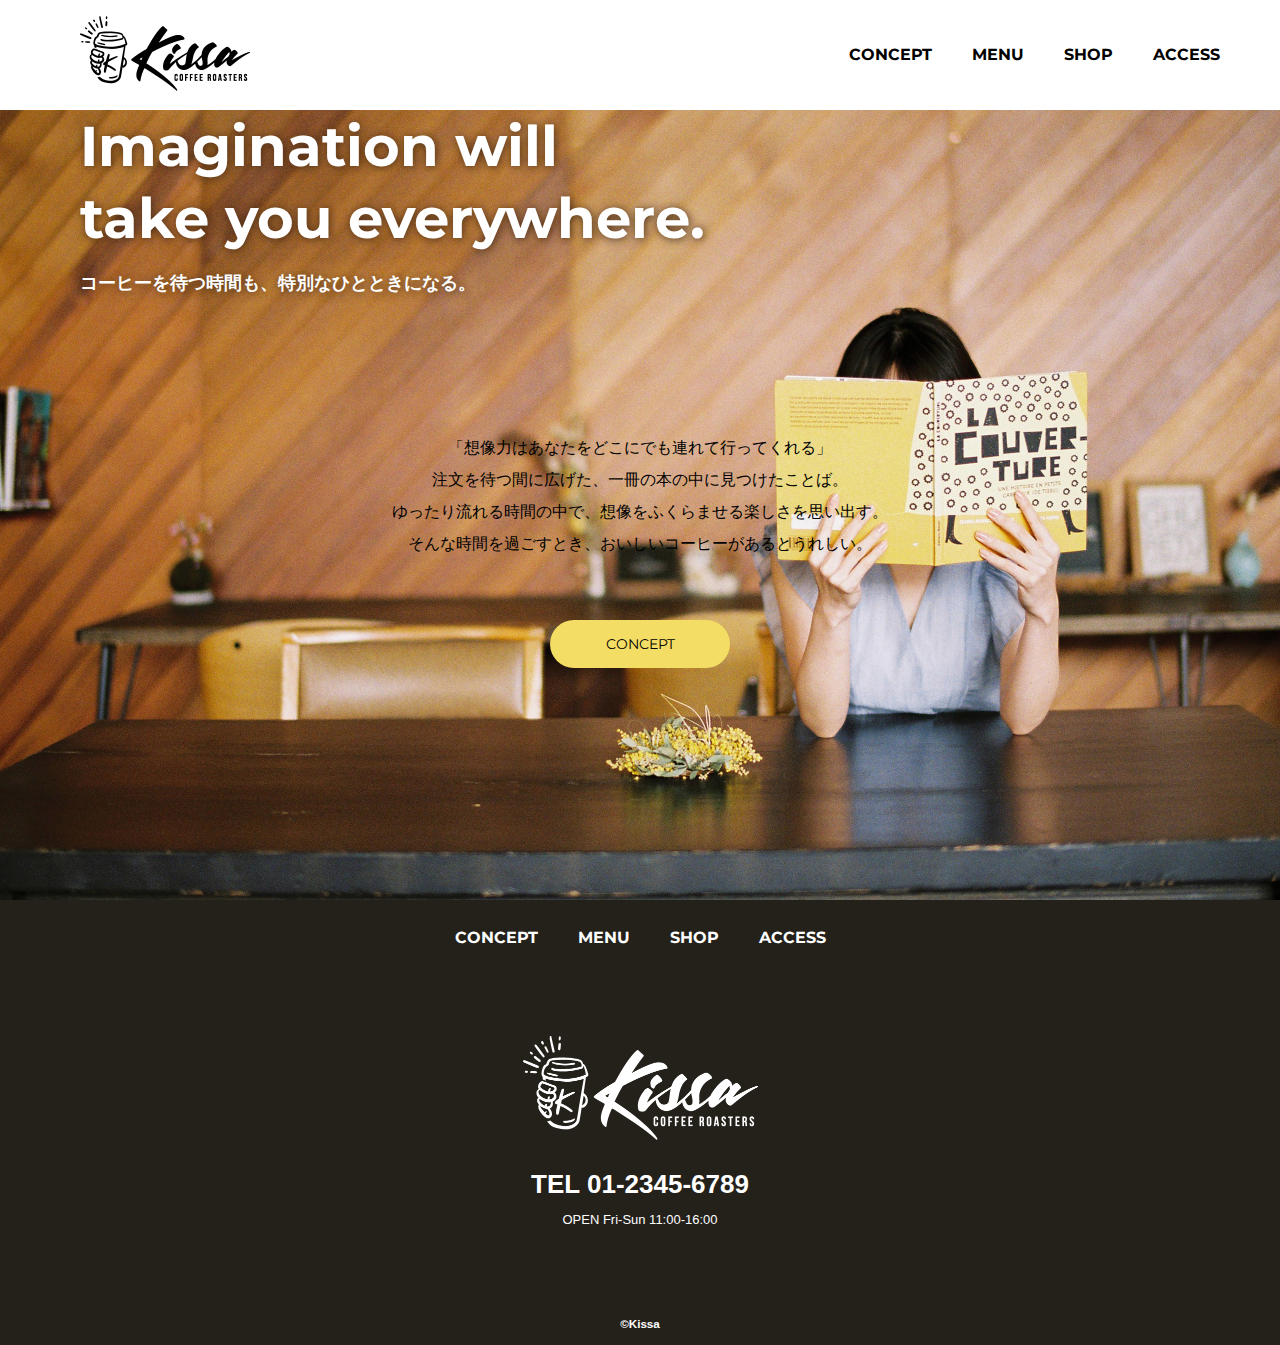
<file: index.html>
<!-- この文書がどのHTMLのバージョンで作成されているかを書く。 -->
<!DOCTYPE html>
<!-- いちばん外側の大きな箱であるhtml要素。 -->
<html>
  <!-- html要素の子要素にhead要素を書く。 -->
  <head>
     <!-- 文字コードはHTML文書の記述に必須。文字コードは、meta要素のcharset属性を使って書く。 -->
     <meta charset="UTF-8">
     <!-- タイトルはHTML文書の記述に必須。タイトルは、title要素に書く。 -->
     <title>KISSA official website</title>

     <!-- ページの概要文を書く。 どんな内容のページか簡潔に説明する文章を書く。概要文は、meta要素のname属性とcontent属性を使用して書く。-->
     <meta name="description" content="自家焙煎したこだわりのコーヒーと、思わず長居したくなるような居心地の良い空間を提供するカフェ「KISSA」のウェブサイトです。">

     <!-- スマートフォンで表示したときに正しく表示させるための「viewport（ビューポート）」を設定する。viewportは、meta要素のname属性とcontent属性を使用して書く。ここでは、「表示領域の幅（width）を端末やブラウザの幅（device-width）に合わせて表示する」という設定を記述している。 -->
     <meta name="viewport" content="width=device-width">

     <!-- スマートフォンに表示するハンバーガーメニューを動作させるためのJavaScriptファイルへのリンクを記載。相対パスでjsフォルダのtoggle-menu.jsを指定している。（header-site-menuのclass属性に「is-show」という値を追加する。） -->
     <script src="./js/toggle-menu.js"></script>

     <!-- CSSファイルをこのHTMLファイルにリンクさせる。 -->
    <link href="./css/common.css" rel="stylesheet">
    <link href="./css/index.css" rel="stylesheet">
    <link rel="preconnect" href="https://fonts.googleapis.com">
    <link rel="preconnect" href="https://fonts.gstatic.com" crossorigin>
    <link href="https://fonts.googleapis.com/css2?family=Montserrat:wght@700&display=swap" rel="stylesheet">
  </head>

  <!-- html要素の子要素にbody要素を書く。 -->
  <body>
    <!-- ページの基本構造である「ヘッダー」、「メインエリア」、「フッター」 を記述する。-->
    <!-- ヘッダー -->
    <!-- class属性はCSSでスタイリングする際の目印になる。 -->
    <header class="header">
      <!-- スマートフォン表示の際にスタイリングをしやすくするためにheader要素の中にdiv要素を入れる。 -->
      <div class="header-inner">
        <!-- 慣習的に、ロゴをクリックするとトップページに戻れるように設定する。 -->
        <a class="header-logo" href="./index.html">
          <!-- ロゴ画像をimg要素で配置する。 -->
          <img src="./images/common/logo-header.png" alt="KISSA">
        </a>
        <!-- スマホ表示でハンバーガーメニューを使用するため、button要素を配置する。 -->
        <button class="toggle-menu-button"></button>

        <!-- ナビゲーションエリア（CONCEPT/MENU/...などのサイトの右上にあるサイトメニュー）をdiv要素を使ってナビゲーションエリアを設定する。 -->
        <div class="header-site-menu">
          <!-- ウェブページの主要なナビゲーションであるサイトメニューはnav要素で作成する。 -->
          <nav class="site-menu">
            <!-- ナビゲーションの項目を、ul要素を使ってリストとして指定する。（「ul」は「Unordered List」の略。箇条書きなど順序のないリストを作成する際にul要素を使用する。） -->
            <ul>
              <!-- リストの各項目はli要素で指定する「入れ子構造」になっている。 -->
              <li><a href="./concept.html">CONCEPT</a></li>
              <li><a href="./menu.html">MENU</a></li>
              <li><a href="./shop.html">SHOP</a></li>
              <li><a href="./access.html">ACCESS</a></li>
            </ul>
          </nav>
        </div>
      </div>
    </header>

    <!-- メインエリア -->
    <main class="main">
      <div class="first-view">
        <div class="first-view-text">
          <h1>Imagination will <br>take you everywhere.</h1>
          <p>コーヒーを待つ時間も、特別なひとときになる。</p>
        </div>
        <div class="lead">
          <p>「想像力はあなたをどこにでも連れて行ってくれる」<br>注文を待つ間に広げた、一冊の本の中に見つけたことば。<br>ゆったり流れる時間の中で、想像をふくらませる楽しさを思い出す。<br>そんな時間を過ごすとき、おいしいコーヒーがあるとうれしい。</p>
        </div>
        <div class="link-button-area">
          <a class="link-button" href="./concept.html" >CONCEPT</a>
        </div>
      </div>
    </main>

    <!-- フッター -->
    <footer class="footer">
      <nav class="site-menu">
            <!-- ナビゲーションの項目を、ul要素を使ってリストとして指定する。（「ul」は「Unordered List」の略。箇条書きなど順序のないリストを作成する際にul要素を使用する。） -->
            <ul>
              <!-- リストの各項目はli要素で指定する「入れ子構造」になっている。 -->
              <li><a href="./concept.html">CONCEPT</a></li>
              <li><a href="./menu.html">MENU</a></li>
              <li><a href="./shop.html">SHOP</a></li>
              <li><a href="./access.html">ACCESS</a></li>
            </ul>
      </nav>

      <!-- トップページへのリンクをフッターのロゴ画像に張る。 -->
      <a class="footer-logo" href="./index.html">
        <!-- フッターのロゴ画像を挿入する。 -->
        <img src="./images/common/logo-footer.png" alt="KISSA">
      </a>
      <p class="footer-tel">TEL 01-2345-6789</p>
      <p class="footer-time">OPEN Fri-Sun 11:00-16:00</p>

      <!-- コピーライトのように本文と比べて重要ではない情報を掲載する際は、
       small要素で囲み、テキストが伝える意味合いを弱める。
       「&copy」は、コピーライトを表す特殊文字をHTMLで入力する際に、「文字参照」を使って書いた書き方。 -->
      <p class="copyright"><small>&copy;Kissa</small></p>
      </footer>
  </body>
</html>
</file>
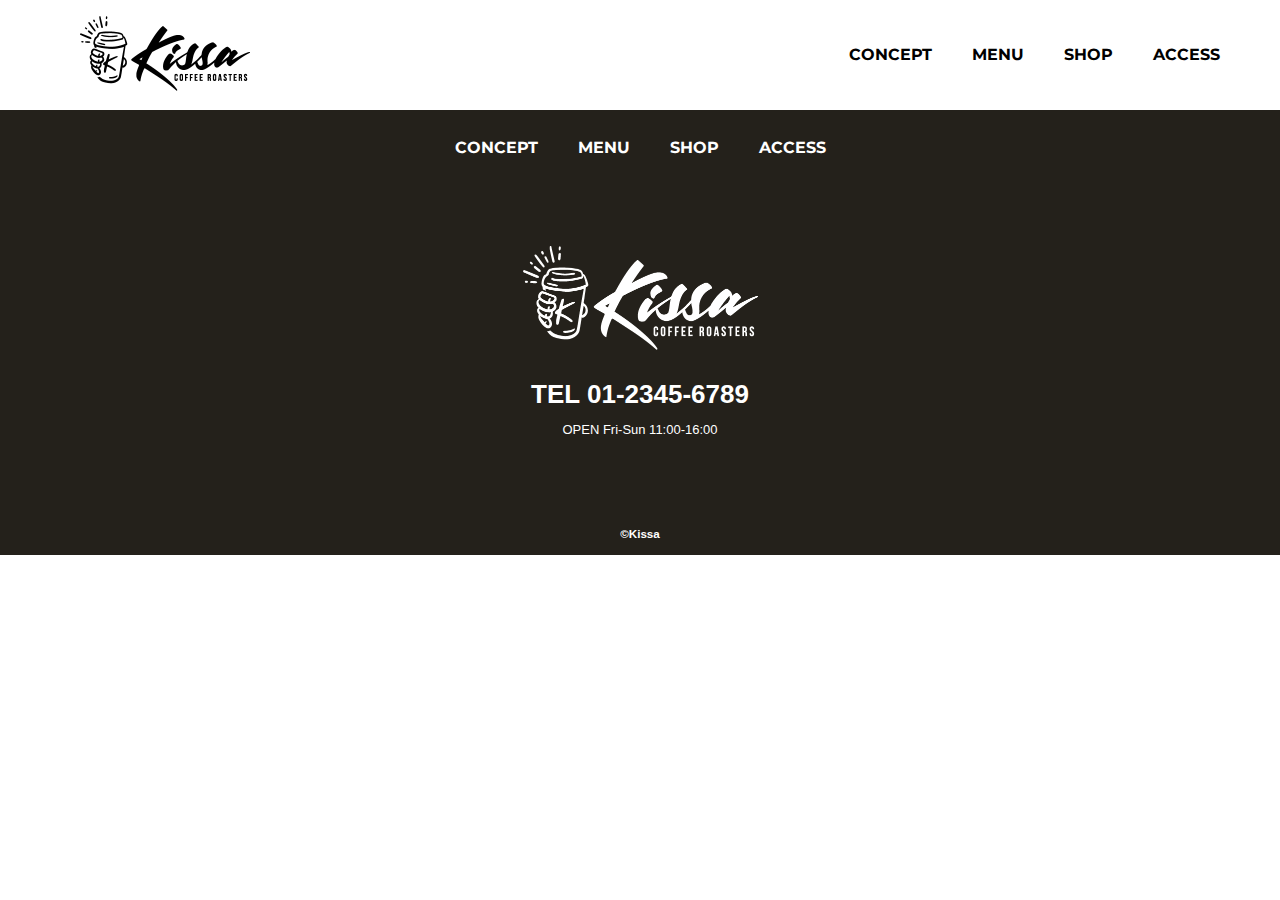
<file: common.html>
<!-- この文書がどのHTMLのバージョンで作成されているかを書く。 -->
<!DOCTYPE html>
<!-- いちばん外側の大きな箱であるhtml要素。 -->
<html>
  <!-- html要素の子要素にhead要素を書く。 -->
  <head>
     <!-- 文字コードはHTML文書の記述に必須。文字コードは、meta要素のcharset属性を使って書く。 -->
     <meta charset="UTF-8">
     <!-- タイトルはHTML文書の記述に必須。タイトルは、title要素に書く。 -->
     <title>KISSA official website</title>

     <!-- ページの概要文を書く。 どんな内容のページか簡潔に説明する文章を書く。概要文は、meta要素のname属性とcontent属性を使用して書く。-->
     <meta name="description" content="ページの概要文を記述します。">

     <!-- スマートフォンで表示したときに正しく表示させるための「viewport（ビューポート）」を設定する。viewportは、meta要素のname属性とcontent属性を使用して書く。ここでは、「表示領域の幅（width）を端末やブラウザの幅（device-width）に合わせて表示する」という設定を記述している。 -->
     <meta name="viewport" content="width=device-width">

     <!-- スマートフォンに表示するハンバーガーメニューを動作させるためのJavaScriptファイルへのリンクを記載。相対パスでjsフォルダのtoggle-menu.jsを指定している。（header-site-menuのclass属性に「is-show」という値を追加する。） -->
     <script src="./js/toggle-menu.js"></script>

     <!-- CSSファイルをこのHTMLファイルにリンクさせる。 -->
    <link href="./css/common.css" rel="stylesheet">
    <link rel="preconnect" href="https://fonts.googleapis.com">
    <link rel="preconnect" href="https://fonts.gstatic.com" crossorigin>
    <link href="https://fonts.googleapis.com/css2?family=Montserrat:wght@700&display=swap" rel="stylesheet">
  </head>

  <!-- html要素の子要素にbody要素を書く。 -->
  <body>
    <!-- ページの基本構造である「ヘッダー」、「メインエリア」、「フッター」 を記述する。-->
    <!-- ヘッダー -->
    <!-- class属性はCSSでスタイリングする際の目印になる。 -->
    <header class="header">
      <!-- スマートフォン表示の際にスタイリングをしやすくするためにheader要素の中にdiv要素を入れる。 -->
      <div class="header-inner">
        <!-- 慣習的に、ロゴをクリックするとトップページに戻れるように設定する。 -->
        <a class="header-logo" href="./index.html">
          <!-- ロゴ画像をimg要素で配置する。 -->
          <img src="./images/common/logo-header.png" alt="KISSA">
        </a>
        <!-- スマホ表示でハンバーガーメニューを使用するため、button要素を配置する。 -->
        <button class="toggle-menu-button"></button>

        <!-- ナビゲーションエリア（CONCEPT/MENU/...などのサイトの右上にあるサイトメニュー）をdiv要素を使ってナビゲーションエリアを設定する。 -->
        <div class="header-site-menu">
          <!-- ウェブページの主要なナビゲーションであるサイトメニューはnav要素で作成する。 -->
          <nav class="site-menu">
            <!-- ナビゲーションの項目を、ul要素を使ってリストとして指定する。（「ul」は「Unordered List」の略。箇条書きなど順序のないリストを作成する際にul要素を使用する。） -->
            <ul>
              <!-- リストの各項目はli要素で指定する「入れ子構造」になっている。 -->
              <li><a href="./concept.html">CONCEPT</a></li>
              <li><a href="./menu.html">MENU</a></li>
              <li><a href="./shop.html">SHOP</a></li>
              <li><a href="./access.html">ACCESS</a></li>
            </ul>
          </nav>
        </div>
      </div>
    </header>

    <!-- メインエリア -->
    <main class="main"></main>

    <!-- フッター -->
    <footer class="footer">
      <nav class="site-menu">
            <!-- ナビゲーションの項目を、ul要素を使ってリストとして指定する。（「ul」は「Unordered List」の略。箇条書きなど順序のないリストを作成する際にul要素を使用する。） -->
            <ul>
              <!-- リストの各項目はli要素で指定する「入れ子構造」になっている。 -->
              <li><a href="./concept.html">CONCEPT</a></li>
              <li><a href="./menu.html">MENU</a></li>
              <li><a href="./shop.html">SHOP</a></li>
              <li><a href="./access.html">ACCESS</a></li>
            </ul>
      </nav>

      <!-- トップページへのリンクをフッターのロゴ画像に張る。 -->
      <a class="footer-logo" href="./index.html">
        <!-- フッターのロゴ画像を挿入する。 -->
        <img src="./images/common/logo-footer.png" alt="KISSA">
      </a>
      <p class="footer-tel">TEL 01-2345-6789</p>
      <p class="footer-time">OPEN Fri-Sun 11:00-16:00</p>

      <!-- コピーライトのように本文と比べて重要ではない情報を掲載する際は、
       small要素で囲み、テキストが伝える意味合いを弱める。
       「&copy」は、コピーライトを表す特殊文字をHTMLで入力する際に、「文字参照」を使って書いた書き方。 -->
      <p class="copyright"><small>&copy;Kissa</small></p>
      </footer>
  </body>
</html>
</file>
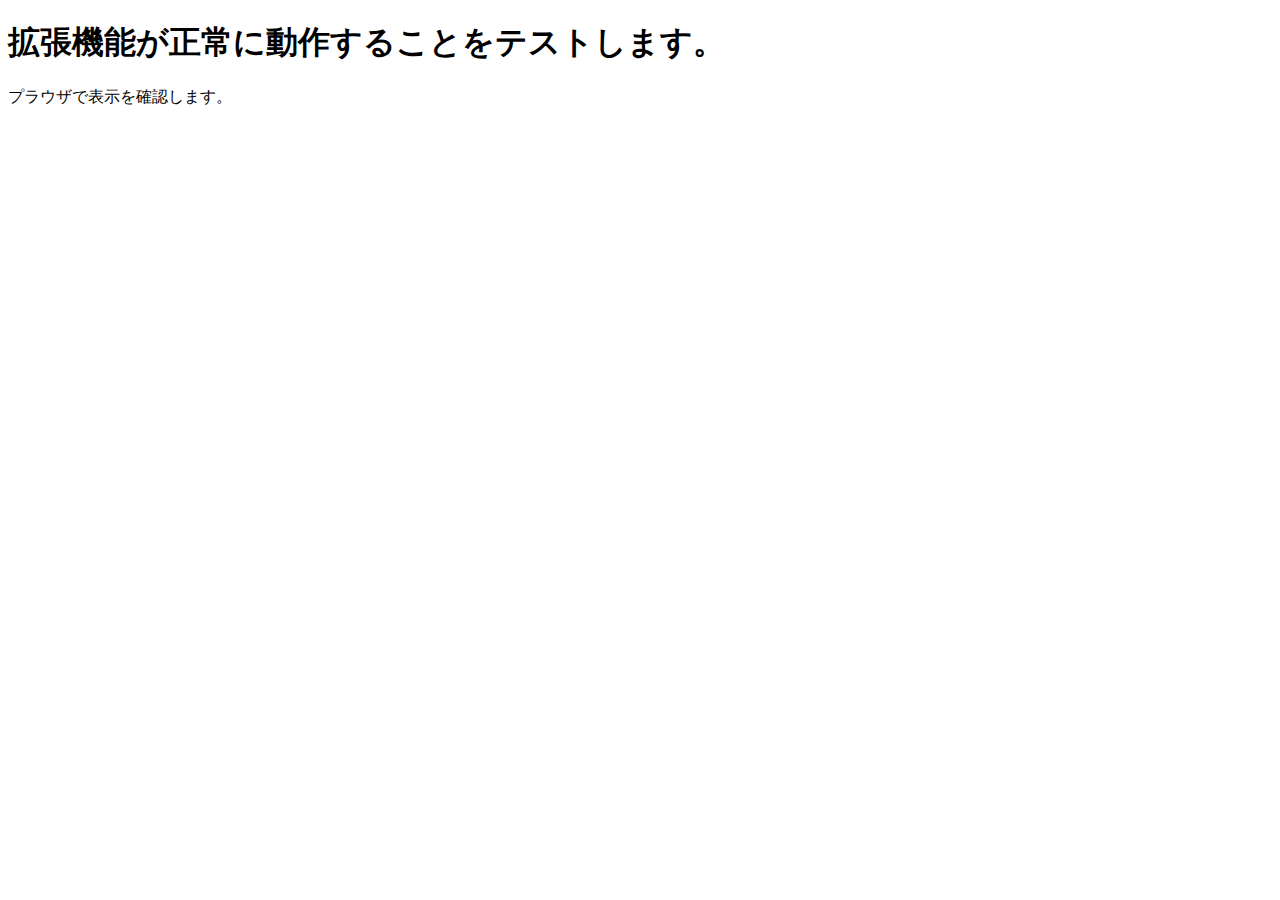
<file: plugin-test.html>
<!DOCTYPE html>
<html lang="ja">

<head>
  <meta charset="UTF-8">
  <title>拡張機能テスト</title>
</head>

<body>
  <h1>拡張機能が正常に動作することをテストします。</h1>
  <p>プラウザで表示を確認します。</p>
 <!-- cmd＋/で、選択している行をコメントアウト -->
</body>

</html>
</file>
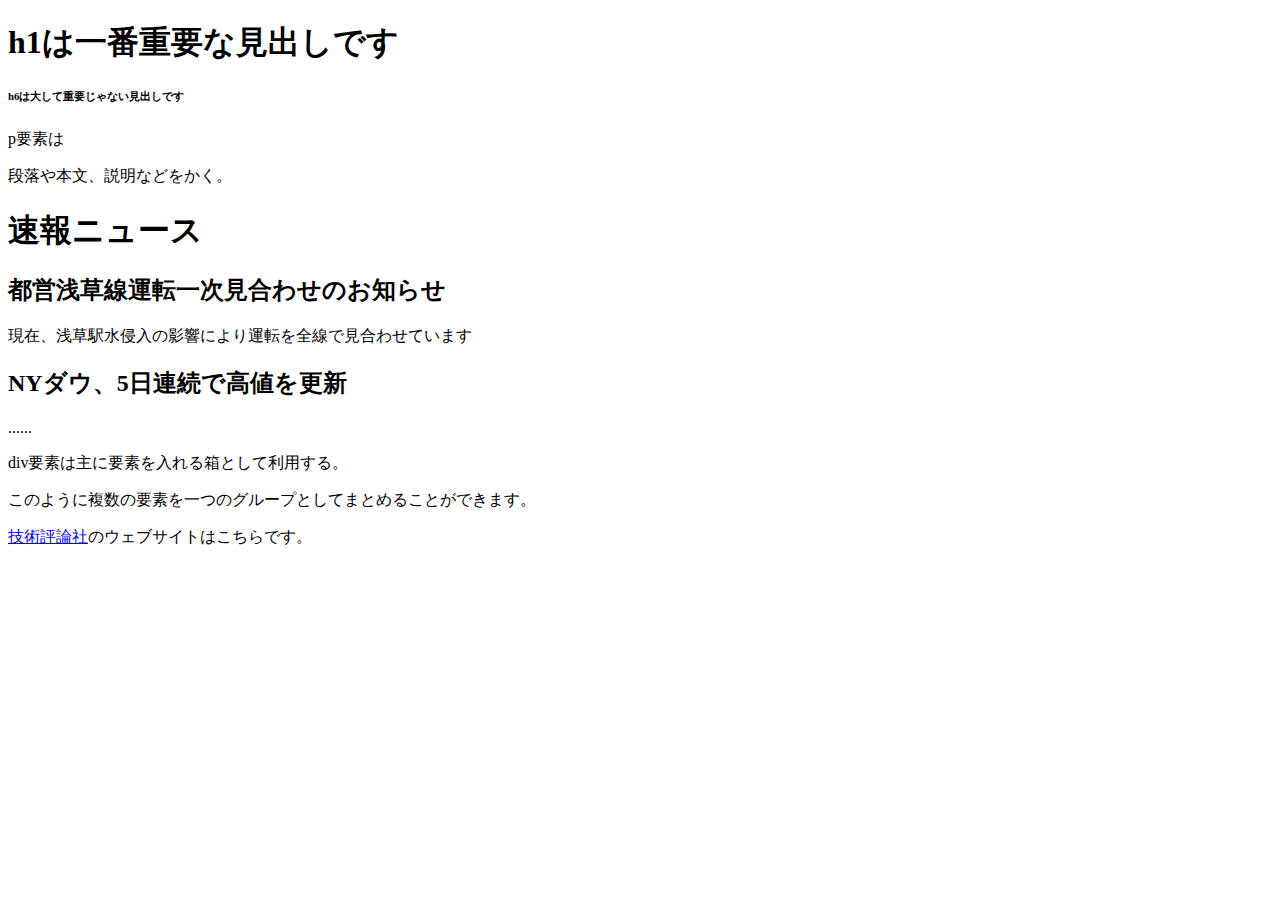
<file: sample.html>
<!DOCTYPE html>
<html lang="ja">

<head>
  <!-- meta要素は文書の使用に関する情報をかく。たとえば、文字コードにUTF-8を使用する場合、charset 属性に文字コードの値を記述する。 -->
  <meta charset="UTF-8">
  <!-- ウェブページのタイトル（そのページの内容がどのようなものなのかを理解するために重要な情報） -->
  <title>サンプルページ</title>
  <!-- 外部ファイルを読み込ませる -->
  <!-- <link rel="stylesheet" href="./style.css">
  <link rel="preconnect" href="https://fonts.googleapis.com">
  <link rel="preconnect" href="https://fonts.gstatic.com" crossorigin>
  <link href="https://fonts.googleapis.com/css2?family=Chivo:ital,wght@0,100..900;1,100..900&display=swap" rel="stylesheet"> -->
</head>

<body>
 <!-- cmd＋/で、選択している行をコメントアウト -->
  <h1>h1は一番重要な見出しです</h1>
  <h6>h6は大して重要じゃない見出しです</h6>
  <p>p要素は</p>
  <p>段落や本文、説明などをかく。</p>

  <!-- artocleタグは独立したコンテンツをまとめる。たとえば、新聞の１面など。 -->
  <article>
  <h1>速報ニュース</h1>
  <!-- sectionタグは、見出しを伴い、それと関係のある意味のまとまりを持つ内容をかく -->
  <h2>都営浅草線運転一次見合わせのお知らせ</h2>
  <section>現在、浅草駅水侵入の影響により運転を全線で見合わせています</section>
  <h2>NYダウ、5日連続で高値を更新</h2>
  <section>......</section>
  </article>

  <div>
    <p>div要素は主に要素を入れる箱として利用する。</p>
    <p>このように複数の要素を一つのグループとしてまとめることができます。</p>
  </div>

  <!-- ハイパーリンク（たんにリンクともいう）を指定する。
   aは「anchor」（アンカー・船の錨）の略で、錨が船を繋ぎ止めることから来ている。
   指定した場所同士をつなぐ重要な要素。 -->
  <a href="https://gihyo.jp/">技術評論社</a>のウェブサイトはこちらです。
  <!-- 外部サイトへのリンクには、絶対パスを書く。相対パスは同じウェブサイト内へリンクを張るときに使う。 -->

  <!-- 相対パスの場合 -->
   <!-- 同じディレクトリへの相対パスは「./」の後ろにファイル名を記述。 -->
   <!-- <a href="./sample.html"> -->

   <!-- 一つ上の階層のディレクトリへの相対パスは「../」の後ろにファイル名を記述。 -->
   <!-- <a href="../sample.html"> -->

   <!-- 一つ下の階層のディレクトリへの相対パスは「ディレクトリ名/」を記述。 -->
   <!-- <a href="abc/sample.html"> -->  

  <!-- 画像を表示する。「src属性」に表示する画像ファイルの場所を指定する。
   「alt属性」に画像が利用できない環境（回線速度が遅いなど）の閲覧社のために、
   代替テキストを入力する。 -->
  <!-- <img src="girl.jpg" alt="公園で遊ぶ女の子の画像"> -->
   <!-- imgタグは終了タグは不要。 -->
</body>

</html>
</file>
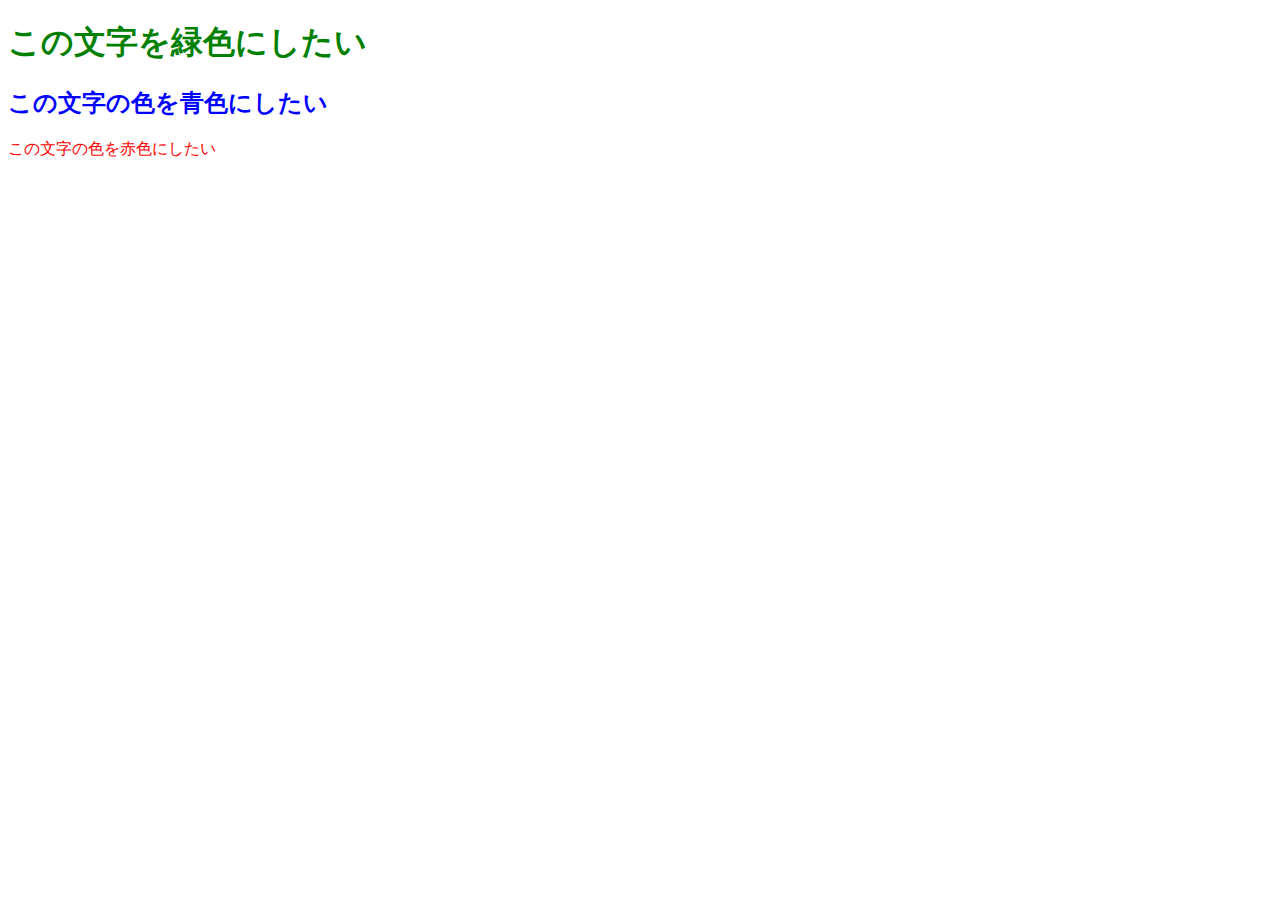
<file: sample2.html>
<!DOCTYPE html>
<html lang="ja">

<head>
  <!-- meta要素は文書の使用に関する情報をかく。たとえば、文字コードにUTF-8を使用する場合、charset 属性に文字コードの値を記述する。 -->
  <meta charset="UTF-8">
  <!-- ウェブページのタイトル（そのページの内容がどのようなものなのかを理解するために重要な情報） -->
  <title>サンプルページ2</title>
  <!-- 外部ファイルを読み込ませる -->
  <link rel="stylesheet" href="./style.css" rel="stylesheet">
  <style>
    h2 {
      color: blue;
    }
  </style>
</head>

<body>
  <h1>この文字を緑色にしたい</h1>
  <h2>この文字の色を青色にしたい</h2>
  <p style="color: red;">この文字の色を赤色にしたい</p>
</body>

</html>
</file>
<file: css/common.css>
@charset "utf-8";/* 白紙のCSSにはまず文字コードを１行目に書く。 */

*,
::before,
::after {

  /* すべての要素を表す「*」（全称セレクタ）と、擬似要素である「::before」、「::after」に対してスタイルを指定する。*/

  /* 余白を解除する */
  padding: 0;
  margin: 0;

  /* 「box-sizing」というプロパティで要素の幅と高さの計算方法を「width／heightで指定した値のみ」に指定する。 */
  box-sizing: border-box; /* デフォルトでは「content-box」になっており、これでは「width／heightの値」＋「paddingの値」＋「border（他の要素との境界）の太さ」を足したサイズが算出される。
  * 
  しかし、レスポンシブデザインでは幅や高さを「％」（親要素の文字サイズを基準としてサイズを指定）のような可変の単位で指定すると、要素全体のサイズの計算が複雑になる。
  そのため、要素の大きさを「width／heightで指定した値のみ」（border-box）に変更する。paddingやborderの太さをサイズの計算に含めないようにすることで、シンプルに計算することができる。 */
}

/* リストの行頭アイコンを非表示にする。 */
/* ただし、Chrome バージョン129.0.6668.100（Official Build）（arm64）では、「ul要素」の行頭に付く「・」アイコンがデフォルトで非表示になっている。書籍の刊行後にChromeがアップデートされたのかもしれない。いちおう、まだこのスタイルを追加する段階では、HTMLに「ol要素」はないため、念のため追加しておく。 */
ul,
ol {
  list-style: none;
}

/* リンクの文字列にデフォルトで付いている青い下線と青い文字色をリセットする。 */
a {
  color: inherit;   /* 「inherit」は、親要素のスタイルを継承することを意味する。 */
  text-decoration: none;  /* 下線の装飾を解除する。 */
}

/* ページ全体のスタイル */
body {
  font-family: sans-serif;      /* ページ全体のフォントにサンセリフ体を指定。*/
  font-size: 16px;              /* フォントの文字サイズを指定。 */
  color: #000000;             /* テキストの色を黒に指定。 */
  line-height: 1;               /* 行間を指定。 */
  background-color: #ffffff;  /* 背景色を白に指定。 */
}

/* img要素のスタイル */
img {
  max-width: 100%;              /* 最大幅を親要素の範囲内に収まるように設定。 */
}

/* ヘッダーのスタイル */

/* クラス属性がheader-innerの要素に対して、同じdiv要素の中でも個別のスタイルを設定する。これを行うには「クラスセレクタ」を使う。「.クラス名」の形で記述する。 */

.header-inner {

  /* 要素のサイズを指定。 */

  max-width: 1200px;            /* レスポンシブデザインで幅をmax-widthで指定するとブラウザの幅に合わせて可変になる */
  /* ただし、親要素のheader要素の幅を指定しないと、header要素のサイズがheader-innerクラスのdiv要素より幅が広い場合、それぞれの要素でたとえば背景色が異なる場合は、ブラウザの横幅の途中までしかheader-innerクラスのdiv要素の背景色が反映されない。 */

  height: 110px;              /* 要素のサイズをheightで指定。 */

  /* 要素を中央揃えで表示する。 */
  margin-left: auto;
  margin-right: auto;

  /* 余白の設定 */
  /*ブラウザの横幅を縮めると、ブラウザの左右の辺から要素にかけての余白がなく、窮屈に見えるので余白を指定する。 */
  padding-left: 40px;
  padding-left: 40px;

  /* ヘッダーの右側にメニューを表示（要素を横並びにする） */
  display: flex;

  /* ヘッダーの要素を均等に配置し、最初の要素を先頭（左端）に、最後の要素を末尾（右端）に寄せる。（justify-contentプロパティの値をspace-between に指定）*/
  justify-content: space-between;
  /* 横並びの配置の調整はjustify-contentでおこなう */


  /* 横並びとクロスする方向（ここでは縦方向）の配置を制御する（align-itemsプロパティ） */
  align-items: center;      /* ロゴとメニューを天地中央で揃える */
}

/* モバイル表示の場合に表示させるハンバーガーメニューをいったん非表示。 */
.toggle-menu-button {
  display: none;
}

/* ヘッダーのロゴのスタイル。 */
.header-logo {
  display: block;     /* ロゴ画像は、a要素（インライン要素）でマークアップされているため、幅の指定ができない。
  displayプロパティに「block」を指定して、幅の指定ができるようにする。 */

  width: 170px;
}

/* ナビゲーションエリアのスタイル。 */
.site-menu ul{
  display: flex;      /* ナビゲーションメニューを作っているul要素を横並びにする */
}

/* ナビゲーションメニューのスタイル */
.site-menu ul li {
  margin-left: 20px;   /* ナビゲーションメニューの要素間に余白を設定 */
  margin-right: 20px;

  /* Google fontでインストールしたフォントの設定 */
  font-family: "Montserrat", sans-serif;
  font-optical-sizing: auto;
  font-weight: bold;

}

/* フッターのスタイル。 */
.footer {
  color: #ffffff;               /* テキストの色を白にする */
  background-color: #24211b;    /* 背景色を指定 */

  padding-top: 30px;              /* footer要素の内側の余白を設定 */
  padding-bottom: 15px;

  display: flex;                  /* footer要素（footerクラス）を構成する要素をいったん横並びにする */
  flex-direction: column;         /* displayプロパティにflexを指定した要素内の配置を縦並びにする */



  /* footer要素（footerクラス）全体の配置を指定する。 */

  align-items: center; /* align-itemsプロパティでflex-direction（flexの方向）とクロス（直交）する向きの配置を指定する。
   ここでは、flex-directionをcolumn（縦）に指定しているので、横方向の配置を真ん中（center）に指定する。 */
}

/* フッターロゴのスタイル */
.footer-logo {
  display: block;     /* ロゴ画像は、a要素（インライン要素）でマークアップされているため、幅の指定ができない。
  displayプロパティに「block」を指定して、幅の指定ができるようにする。 */

  width: 235px;
  margin-top: 90px;   /* footer要素の外側（上）の余白を設定 */

}

/* 電話番号のスタイル。 */
.footer-tel {
  font-size: 26px;
  font-weight: bold;
  margin-top: 28px;
}

/* 営業時間のスタイル。 */
.footer-time {
  font-size: 13px;
  margin-top: 16px;
}

/* コピーライトのスタイル。 */
.copyright {
  font-size: 14px;
  font-weight: bold;
  margin-top: 90px;
}

/* ブレイクポイント（ブラウザ幅に応じたレスポンシブデザインで、レイアウトをPC用とモバイル用のどちらで
表示するか、という閾値）を設定する。 */
@media (max-width: 800px) {
  /* ここに書いたスタイルはブラウザの表示幅が 800px 以下の場合のみ適用される。 */

  .site-menu ul {

    display: block;           /* PC用レイアウトでは、displayプロパティの値を「flex」に指定していたが、モバイル用レイアウトでは、縦並び（初期値である「block」にする。 */

    text-align: center;       /* ナビゲーションメニューの文字を中央揃えにする。 */

    margin-top: 20px;
  }

  .header {

    position: fixed;          /* ヘッダーをサイトのページ上部に固定する。 */

    /* ブラウザの枠を基準に、固定する場所の位置を指定する。 */
    top: 0;
    left :0;
    right: 0;

    background-color: #ffffff;
    height: 50px;

    z-index: 10;              /* ヘッダーを常に最前面に表示。z-indexプロパティは、要素の重ね順を指定する。数値が大きいほど手前になる。
    ただし、背景色（白）のレイヤが手前に来るわけではなさそう・ */

    box-shadow: 0 3px 6px rgba(0, 0, 0, 0.1);   /* ヘッダー領域に薄い影をつける */
  }


  .header-inner {

    /* 余白の設定 */
    /*ブラウザの横幅が縮まる（モバイル用レイアウトのため）ので、併せて余白のサイズを縮小。（PC用レイアウトでは40px。 */

    padding-left: 20px;
    padding-left: 20px;

    height: 100%;             /* ヘッダーコンテンツの高さが、親要素に収まるようにする */
    position: relative;       /* ナビゲーションメニューの親要素である「header-inner」クラスの要素に、親要素を基準として子要素である「header-site-menu」クラスの位置を指定するように設定する。 */
  }

  .header-logo {
    width: 100px
  }

  .header-site-menu {
    
    position: absolute;       /* 親要素に対しての位置を指定するために「absolute」をpositionプロパティに指定する */

    /* 「header-site-menu」クラスの要素を親要素から飛び出すように表示するために、位置を指定する。 */
    top: 100%;
    left: 0;
    right: 0;

    /* 文字色と背景色を指定。（背景を黒めの色に設定することで、PC用のレイアウトに表示されていたフッターのメニューが消える。） */
    color: #ffffff;
    background-color: #736E62;

    /* 上下の余白を設定。 */
    padding-top: 30px;
    padding-bottom: 50px;

    /* header-site-menuを非表示にする。 */
    display: none;
  }

  .header-site-menu.is-show {
    /* ハンバーガーメニューのボタンをクリックするたびに、ナビゲーションメニューの表示・非表示を切り替える。 */
    display: block;
  }

  .toggle-menu-button {

    display: block;       /* flex（横並び）を初期値のblockにしているだけだが、これだけで四角い小さなボックスがハンバーガーメニューの場所に表示される。 */

    /* ハンバーガーメニューのサイズを指定する。 */
    width: 44px;
    height: 34px;

    /* ハンバーガーメニューの背景画像のパスを指定する。 */
    background-image: url(../images/common/icon-menu.png);

    background-size: 50%;             /* 背景画像のサイズを指定する。 */
    background-position: center;      /* 背景画像の位置を中央にする。 */
    background-repeat: no-repeat;     /* 背景画像の繰り返しを解除。 */

    background-color: transparent;    /* 背景画像を投下させる。 */
    border: none;                     /* 要素の枠を消す。 */
    border-radius: 0;                 /* 角丸を解除。 */
    outline: none;                    /* タップしたときに表示される枠を消す。 */
  }

  .main {
    /* main要素の上部に余白を作る */
    padding-top: 50px;
  }

  .footer-logo {
    /* フッターロゴの上部に余白を小さめに設定。 */
    margin-top: 60px;
  }

  .footer-tel {
    font-size: 20px;
  }

  .copyright {
    margin-top: 50px;
  }
}
</file>
<file: css/index.css>
@charset "utf-8";/* 白紙のCSSにはまず文字コードを１行目に書く。 */

.first-view {
  height: calc(100vh - 110px);    /* ヘッダーエリアの高さの分、ファーストビューエリアの高さが100vhだと、ファーストビューエリアの下辺がブラウザの下辺より下になるため、ヘッダーの高さの110pxを引いた高さにheightを指定する。 */

  background-image: url(../images/index/bg-main.jpg);             /* 背景画像を設定する。 */

  background-repeat: no-repeat;     /* 背景画像の繰り返しを無効にする。 */

  background-position: center center;           /* 背景画像がデフォルトで左上を基準にして挿入されているため、background-positionプロパティを使用して、上下ともに画像の中央部分を配置するように指定する。 */

  background-size: cover;       /* 画像のサイズがブラウザのサイズを超えているため、ブラウザのサイズに合わせて下辺になるように指定する。 */

  align-items: center;        /* ファーストビューの上下の位置を天地中央に配置する。 */
}

/* 見出しとキャッチコピーエリアのスタイルを指定する。 */
.first-view-text {
  width: 100%;              /* 親要素の幅いっぱいに要素の幅を指定する。 */

  max-width: 1200px;        /* ヘッダーエリアと同じ最大幅を指定する。 */

  margin-left: auto;
  margin-right: auto;

  padding-left: 40px;       /* 少し右に移動 */
  padding-bottom: 80px;     /* 少し上に移動 */
  color: #ffffff;         /* テキストの色を白に指定。 */
  font-weight: bold;        /* テキストを太字にする。 */

  text-shadow: 1px 1px 10px #4b2c14;    /* テキストに影を付ける。（値は、左右、上下、ぼかし、色の順に指定する） */
}

.first-view-text h1 { /* 見出しのスタイルを指定する。 */
  font-family: 'Montserrat', sans-serif;
  font-size: 56px;
  line-height: 72px;
}

.first-view-text p {  /* キャッチコピーのスタイルを指定する。 */
  font-size: 18px;
  margin-top: 20px;
}

/* 導入文のスタイルを指定する。 */
.lead {
  max-width: 1200px;    /* ヘッダーと同じ1200px。 */
  margin: 60px auto;    /* 上下のマージンを60px、左右をautoにする。 */
}

.lead p {               /* 導入文のp要素（段落）のスタイルを指定する。 */
  line-height: 2;       /* 行間 */
  text-align: center;   /* 中央寄せ */
}

/* リンクボタンのスタイルを指定する。 */
.link-button-area {
  text-align: center;
  margin-top: 40px;
}

.link-button {
  background-color: #f4dd64;

  display: inline-block;      /* a要素はデフォルトでインライン要素となっておりwidthによる幅指定ができないので、
  displayプロパティを使って「inline-block」に変更。 */
  min-width: 180px;            /* ボタンの幅 */
  line-height: 48px;           /* ボタンの高さ */
  border-radius: 24px;        /* リンクボタンの角を丸くする。 */
  font-family: 'Montserrat', 'sans-serif';    /* Google フォントを使用する。 */
  font-size: 14px;
}

/* マウスをリンクボタンにおいたときのスタイルを指定する。 */
.link-button:hover {          /* HTMLタグで「マウスをおいた時の要素」を表すタグはないため、疑似クラス（この場合は「:hover」）を使う。 */
  background-color: #d8b500;
}

/* ブレイクポイント（ブラウザ幅に応じたレスポンシブデザインで、レイアウトをPC用とモバイル用のどちらで
表示するか、という閾値）を設定する。 */
@media (max-width: 800px) {
  
  .first-view {
    height: calc(100vh - 50px);     /* ファーストビューエリアの高さが100vhだと、ファーストビューエリアの下辺がリード文の上辺より下になるため、heightを50pxを引いた高さに指定する。 */

    /* ファーストビューエリアの背景画像をモバイル用の画像にする。 */
    background-image: url(../images/index/bg-main-sp.jpg);
  }
}
</file>
<file: style.css>
h1 {
  color: green;
}
</file>
